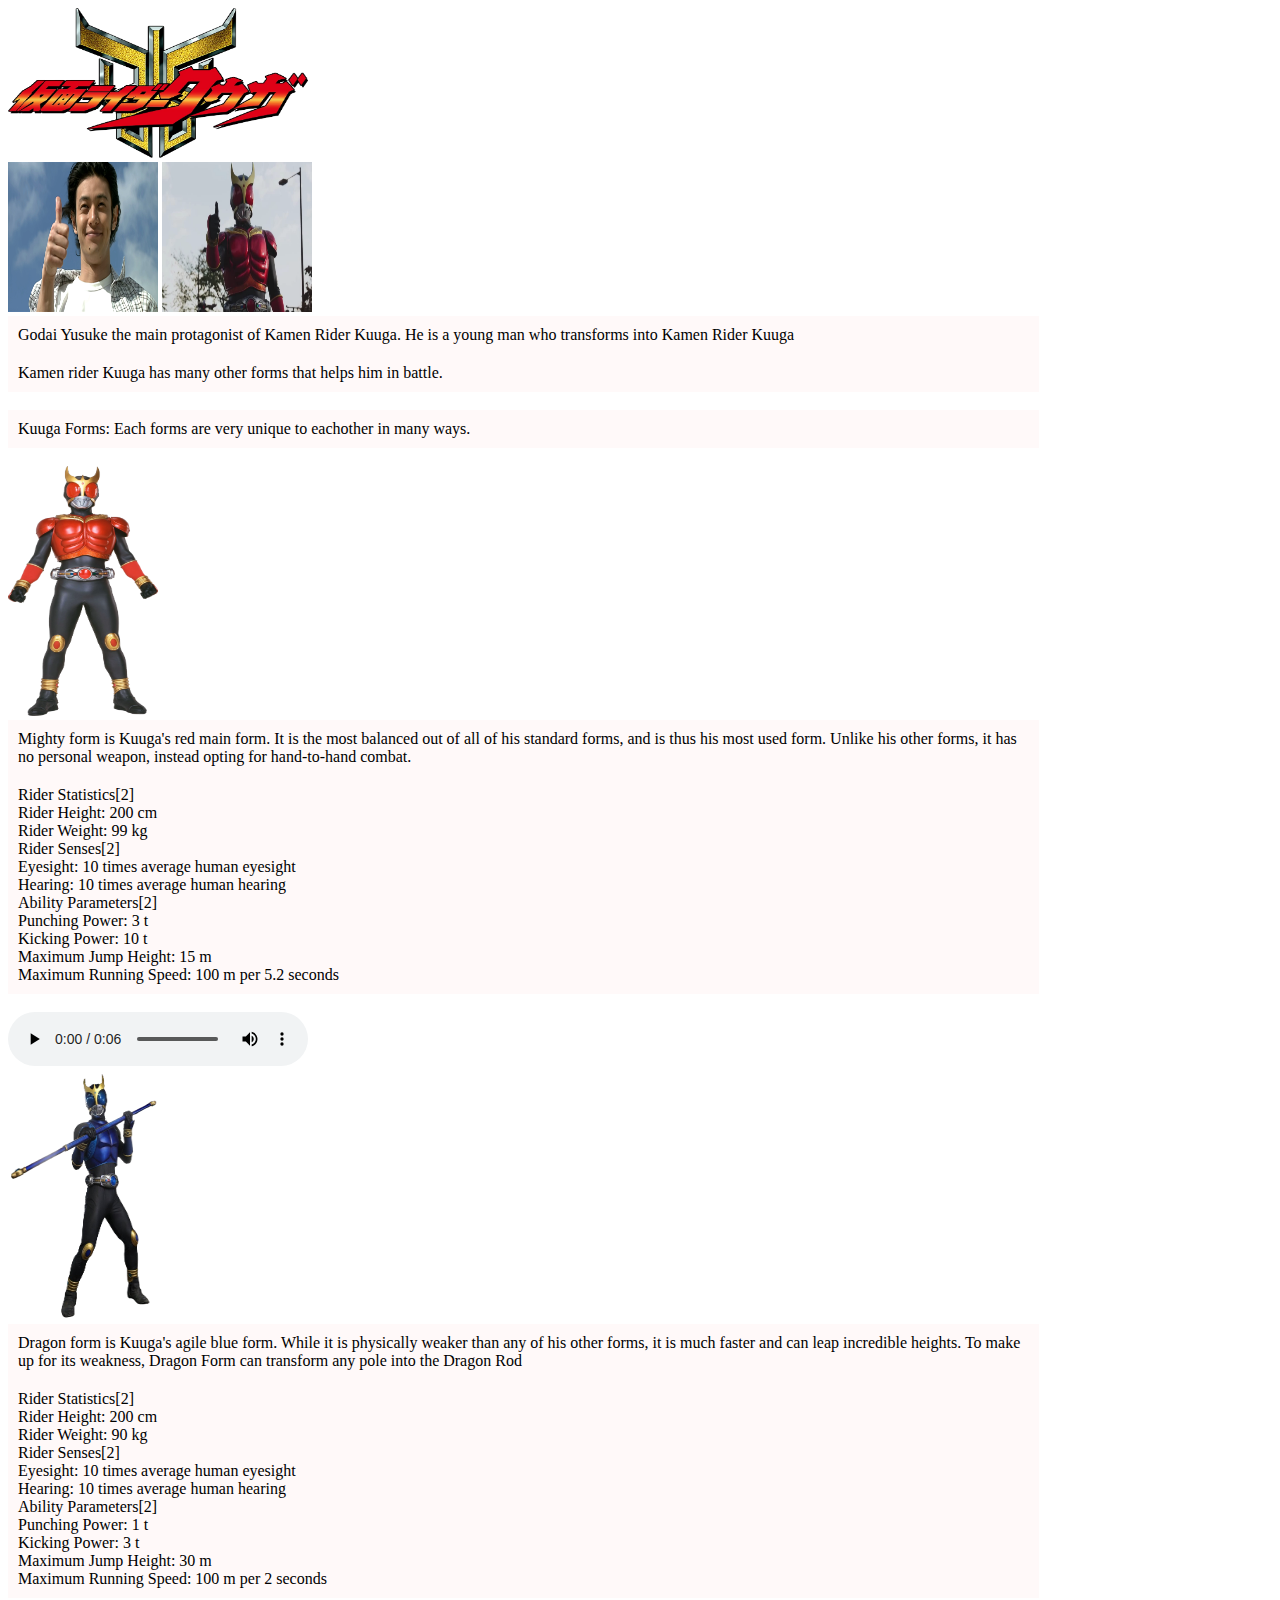
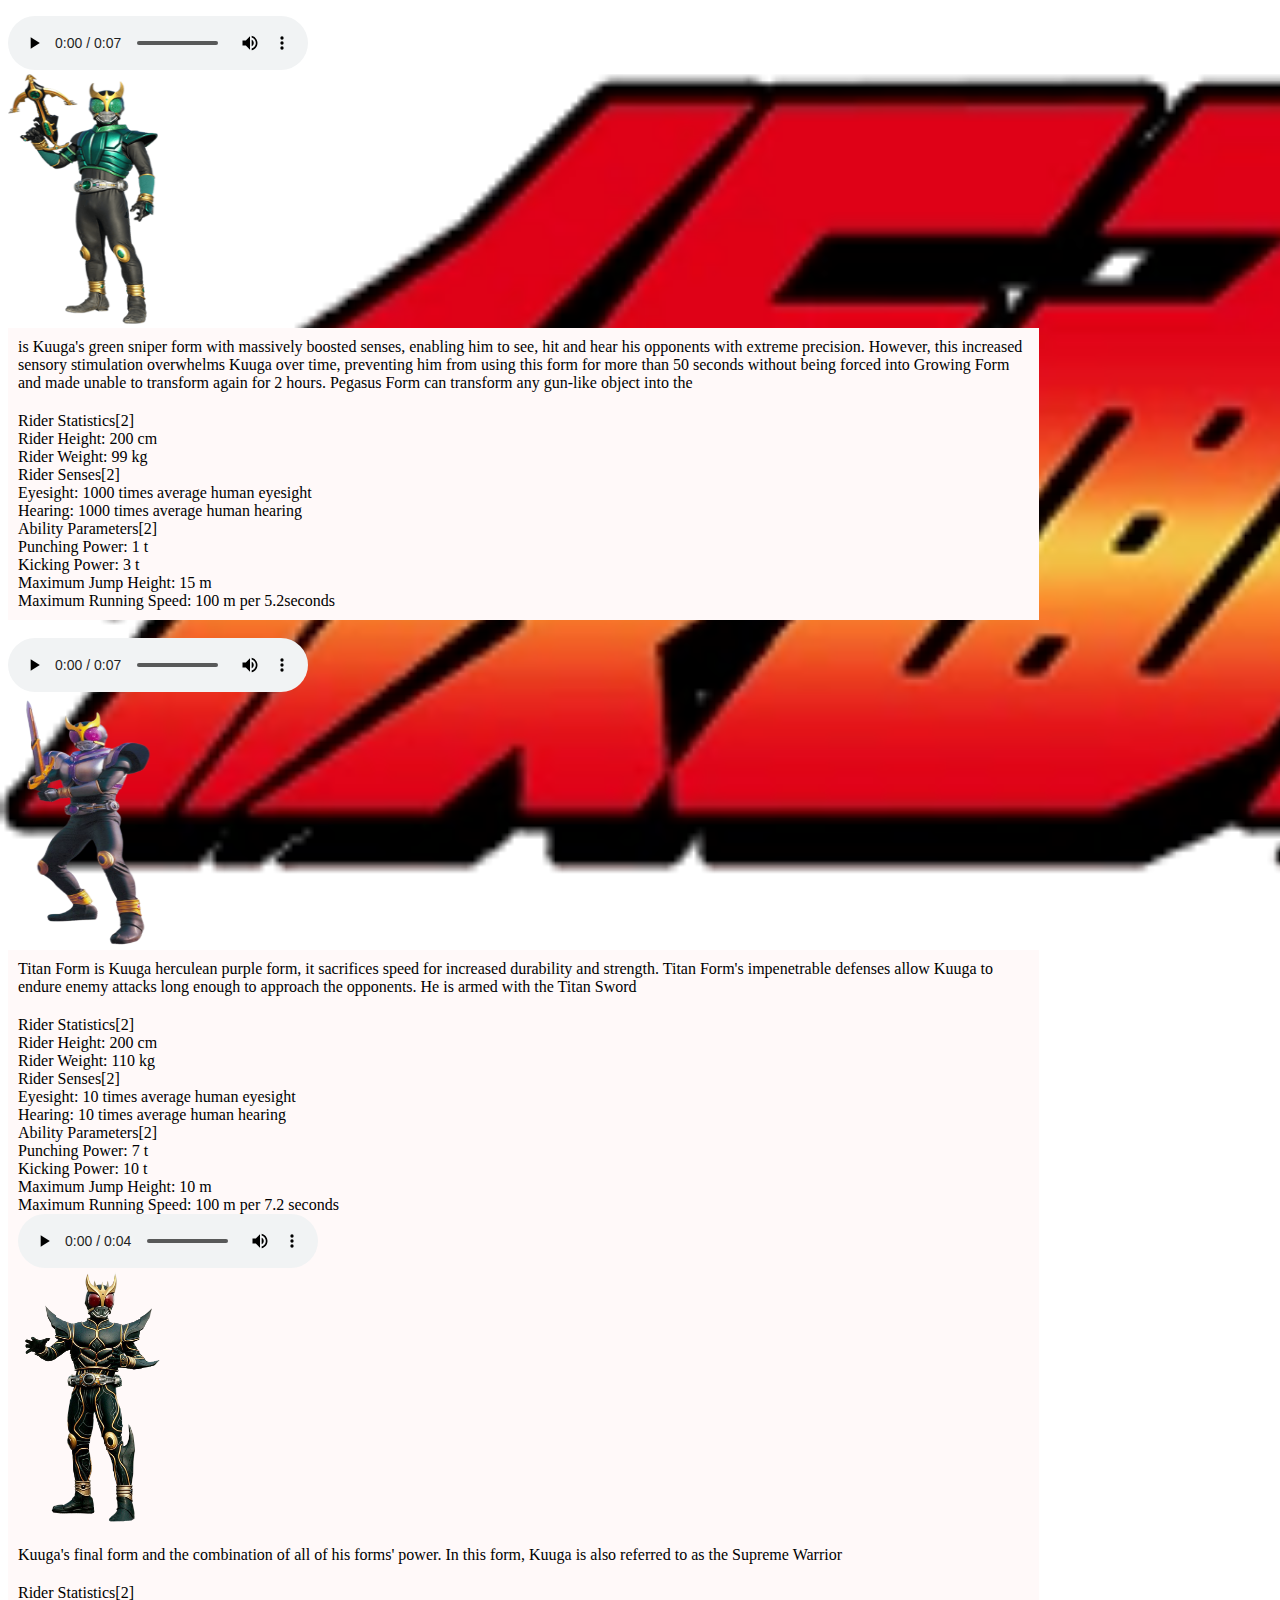
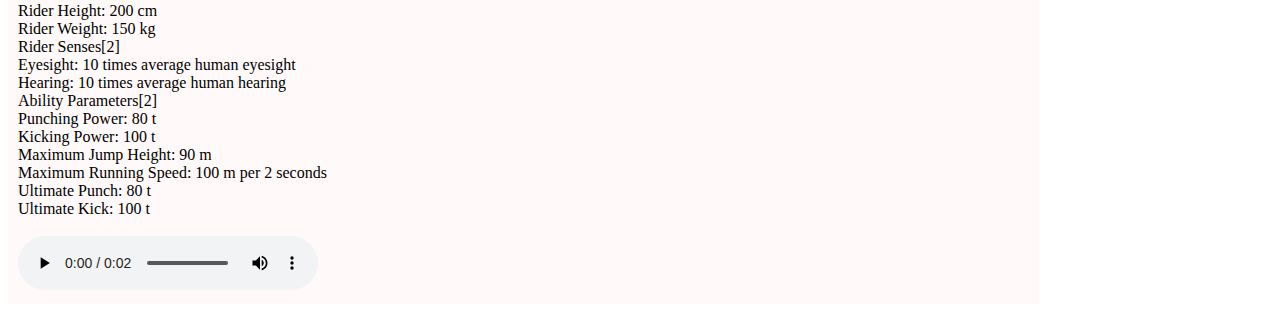
<file: Kamen-rider-main/Kamen-rider-main/Kamen rider Website/Kuuga.html>
<!DOCTYPE html>
<html lang="en">
  <head>
    <!-- Main meta -->
    <meta charset="UTF-8" />
    <meta name="viewport" content="width=device-width, initial-scale=1.0" />
    <title>Kuuga</title>
    <link rel="stylesheet" href="css/style.css">

  </head>
  <body>
    <div class="backGround">
      <header>
        <img src="images/Kuuga_Logo.jpg" class="heading"  height="150" width="300" />
      </header>

      <img src = "images/Yusuke.jpg" height="150" width="150" />
      <img src = "images/Kuuga3.png" height="150" width="150"/>
      <p>
        Godai Yusuke the main protagonist of Kamen Rider Kuuga. He is a young man
        who transforms into Kamen Rider Kuuga
      </p>

      <p>
        Kamen rider Kuuga has many other forms that helps him in battle.
      </p>
      <br>
      <p>
        Kuuga Forms: Each forms are very unique to eachother in many ways.
      </p>
      <br>
      <img src = "images/Kuuga Red.jpg" height="250" width="150" /> <p> Mighty form is Kuuga's red main form. It is the most balanced out of all of his standard forms, and is thus his most used form. Unlike his other forms, it has no personal weapon, instead opting for hand-to-hand combat.</p>
      <p>
         Rider Statistics[2]
         <br>
          Rider Height: 200 cm
          <br>
          Rider Weight: 99 kg
          <br>
          Rider Senses[2]
          <br>
          Eyesight: 10 times average human eyesight
          <br>
          Hearing: 10 times average human hearing
          <br>
          Ability Parameters[2]
          <br>
          Punching Power: 3 t
          <br>
          Kicking Power: 10 t
          <br>
          Maximum Jump Height: 15 m
          <br>
          Maximum Running Speed: 100 m per 5.2 seconds
      </p>
      <br>
      <audio controls src="Audio/KuugaRed.mp4"></audio>
      <br>
      <img src="images/KuugaBlue.jpg"height="250" width="150"/>
      <p>Dragon form is Kuuga's agile blue form. While it is physically weaker than any of his other forms, it is much faster and can leap incredible heights. To make up for its weakness, Dragon Form can transform any pole into the Dragon Rod</p>
      <p>
        Rider Statistics[2]
        <br>
         Rider Height: 200 cm
         <br>
         Rider Weight: 90 kg
         <br>
         Rider Senses[2]
         <br>
         Eyesight: 10 times average human eyesight
         <br>
         Hearing: 10 times average human hearing
         <br>
         Ability Parameters[2]
         <br>
         Punching Power: 1 t
         <br>
         Kicking Power: 3 t
         <br>
         Maximum Jump Height: 30 m
         <br>
         Maximum Running Speed: 100 m per 2 seconds
     </p>
      <br>
      <audio controls src="Audio/KuugaBlue.mp4"></audio>
      <br>
      <img src = "images/KuugaGreen.png" height="250" width="150" />
      <p>is Kuuga's green sniper form with massively boosted senses, enabling him to see, hit and hear his opponents with extreme precision. However, this increased sensory stimulation overwhelms Kuuga over time, preventing him from using this form for more than 50 seconds without being forced into Growing Form and made unable to transform again for 2 hours. Pegasus Form can transform any gun-like object into the</p>
      <p>
        Rider Statistics[2]
        <br>
         Rider Height: 200 cm
         <br>
         Rider Weight: 99 kg
         <br>
         Rider Senses[2]
         <br>
         Eyesight: 1000 times average human eyesight
         <br>
         Hearing: 1000 times average human hearing
         <br>
         Ability Parameters[2]
         <br>
         Punching Power: 1 t
         <br>
         Kicking Power: 3 t
         <br>
         Maximum Jump Height: 15 m
         <br>
         Maximum Running Speed: 100 m per 5.2seconds
     </p>
      <br>
      <audio controls src="Audio/KuugaGreen.mp4"></audio>
      <br>
      <img src = "images/KuugaPurple.png" height="250" width="150" />
      <p>Titan Form is Kuuga herculean purple form, it sacrifices speed for increased durability and strength. Titan Form's impenetrable defenses allow Kuuga to endure enemy attacks long enough to approach the opponents. He is armed with the Titan Sword</p>
      <p>
        Rider Statistics[2]
        <br>
         Rider Height: 200 cm
         <br>
         Rider Weight: 110 kg
         <br>
         Rider Senses[2]
         <br>
         Eyesight: 10 times average human eyesight
         <br>
         Hearing: 10 times average human hearing
         <br>
         Ability Parameters[2]
         <br>
         Punching Power: 7 t
         <br>
         Kicking Power: 10 t
         <br>
         Maximum Jump Height: 10 m
         <br>
         Maximum Running Speed: 100 m per 7.2 seconds
      <br>
      <audio controls src="Audio/KuugaPurple.mp4"></audio>
      <br>
      <img src = "images/KuugaBlack.png" height="250" width="150" />
      <p>Kuuga's final form and the combination of all of his forms' power. In this form, Kuuga is also referred to as the Supreme Warrior</p>
      <p>
        Rider Statistics[2]
        <br>
         Rider Height: 200 cm
         <br>
         Rider Weight: 150 kg
         <br>
         Rider Senses[2]
         <br>
         Eyesight: 10 times average human eyesight
         <br>
         Hearing: 10 times average human hearing
         <br>
         Ability Parameters[2]
         <br>
         Punching Power: 80 t
         <br>
         Kicking Power: 100 t
         <br>
         Maximum Jump Height: 90 m
         <br>
         Maximum Running Speed: 100 m per 2 seconds
         <br>
         Ultimate Punch: 80 t
         <br>
         Ultimate Kick: 100 t
      <br>
      <br>
      <audio controls src="Audio/KuugaBlack.mp4"></audio>
      



    </div>
    
   
  </body>
</html>
</file>
<file: Kamen-rider-main/Kamen-rider-main/Kamen rider Website/css/style.css>
body{
    background-image: url(../images/Kuuga_Logo.jpg);
    background-size: cover;
    background-repeat: no-repeat;
    display: flex;
}

p{
  background-color: rgb(255, 249, 249);
  width: 80%;
  padding: 10px;
  margin: -0px;
  text-align: left;
}

btn{
    width: 200px;
    height: 70px;
    border-width: 4px;
    border-radius: 35px;
}
</file>
